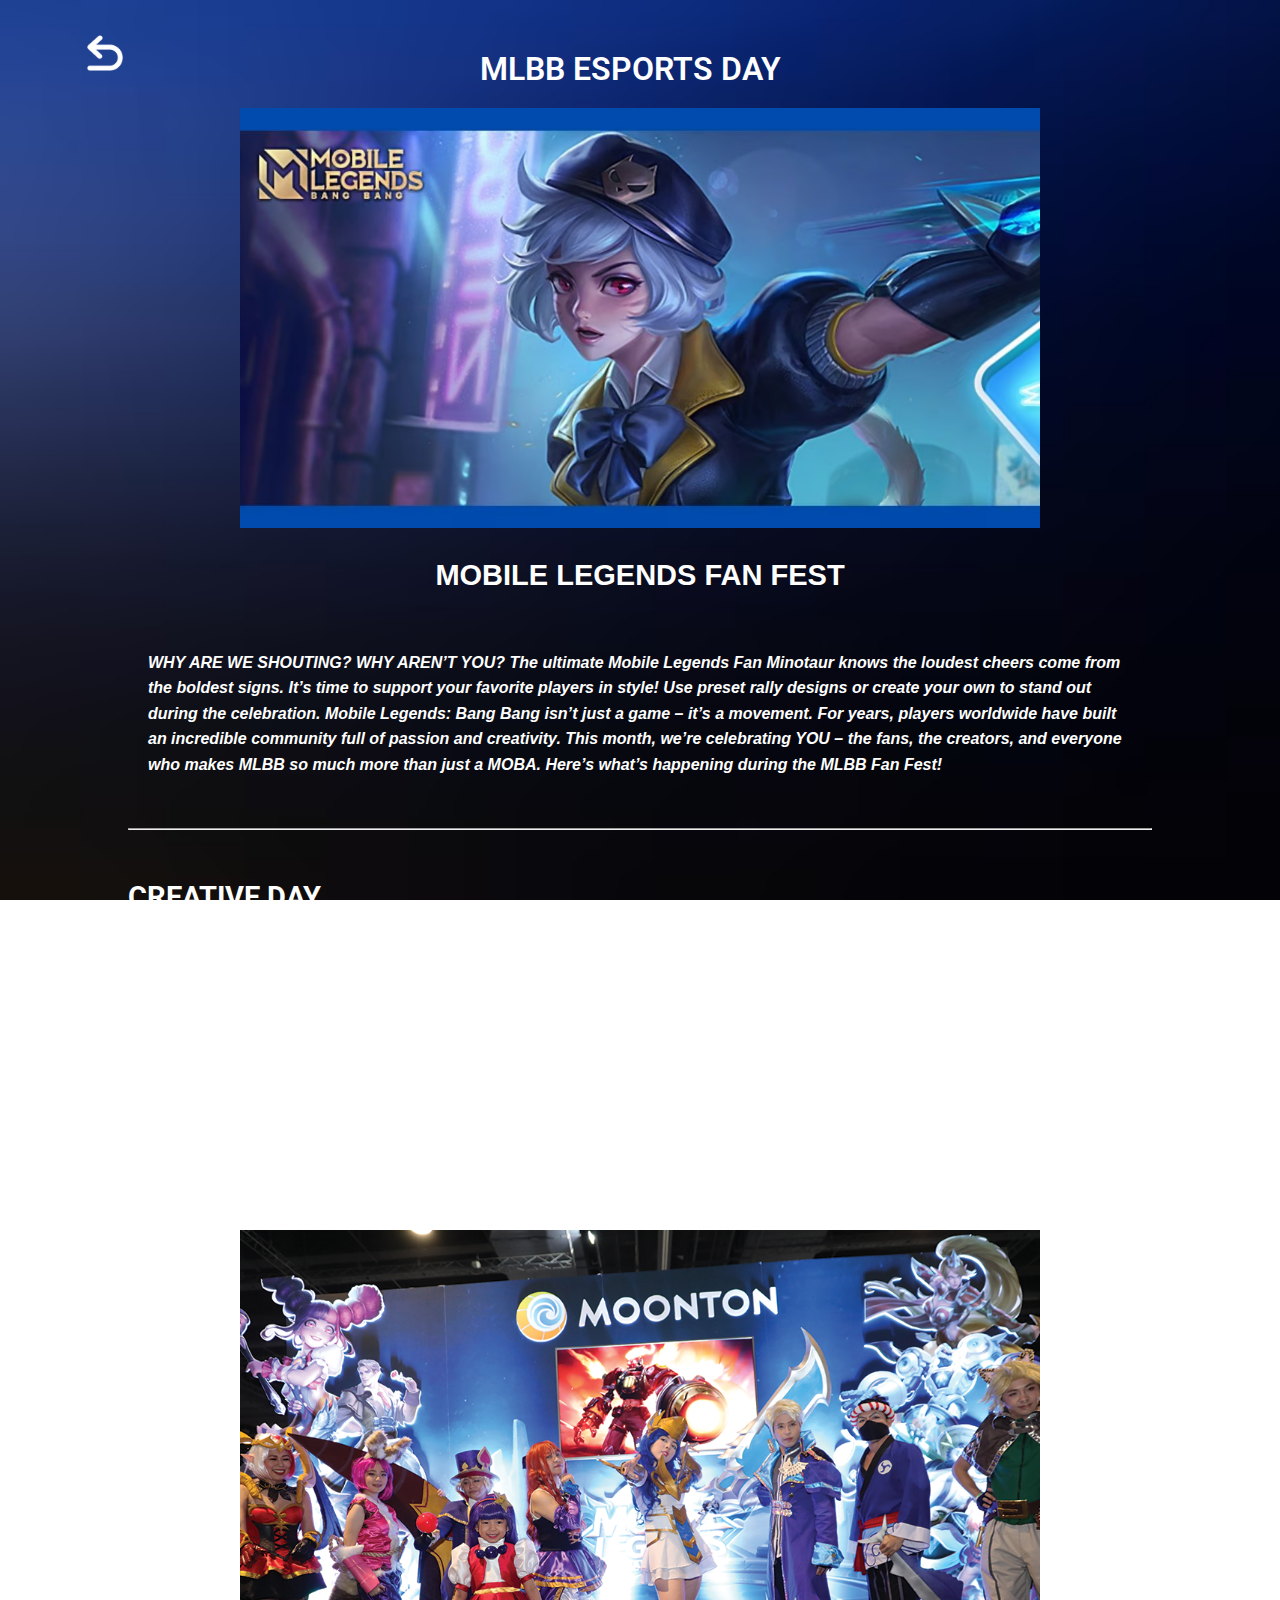
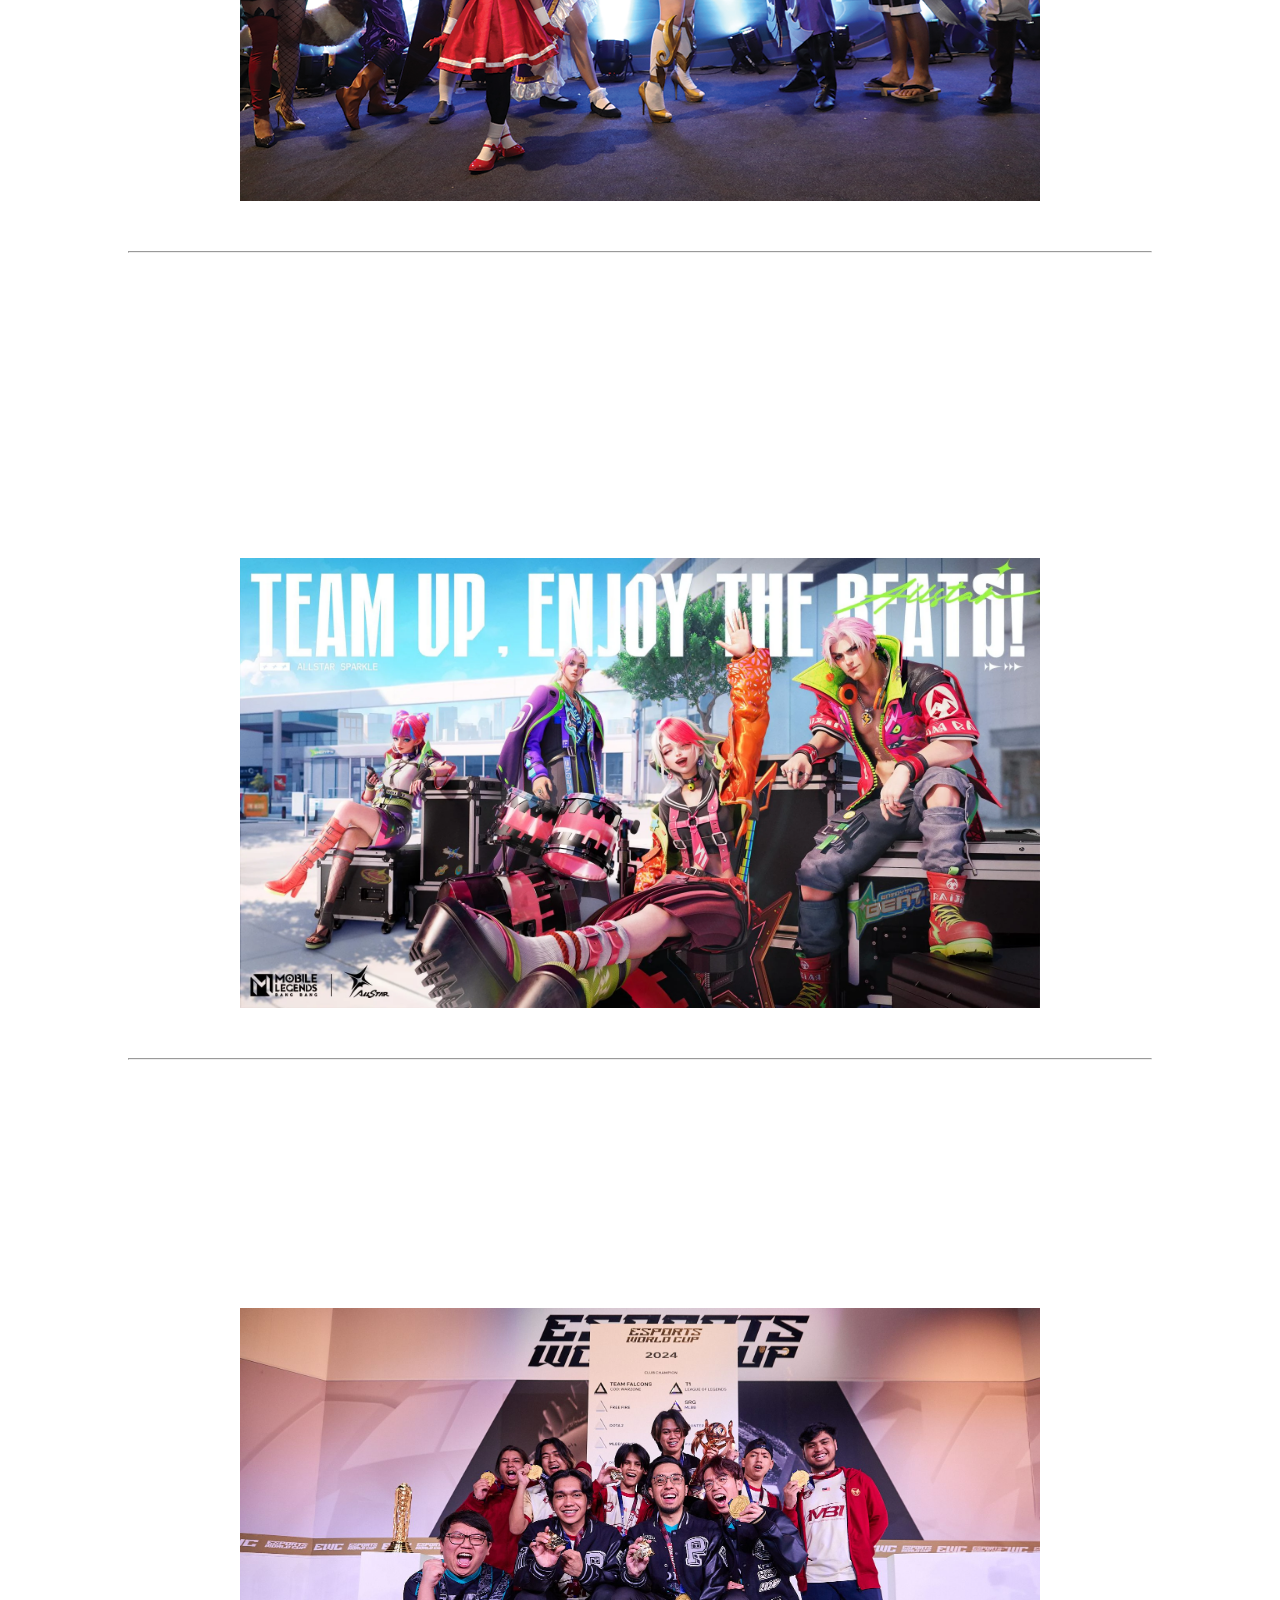
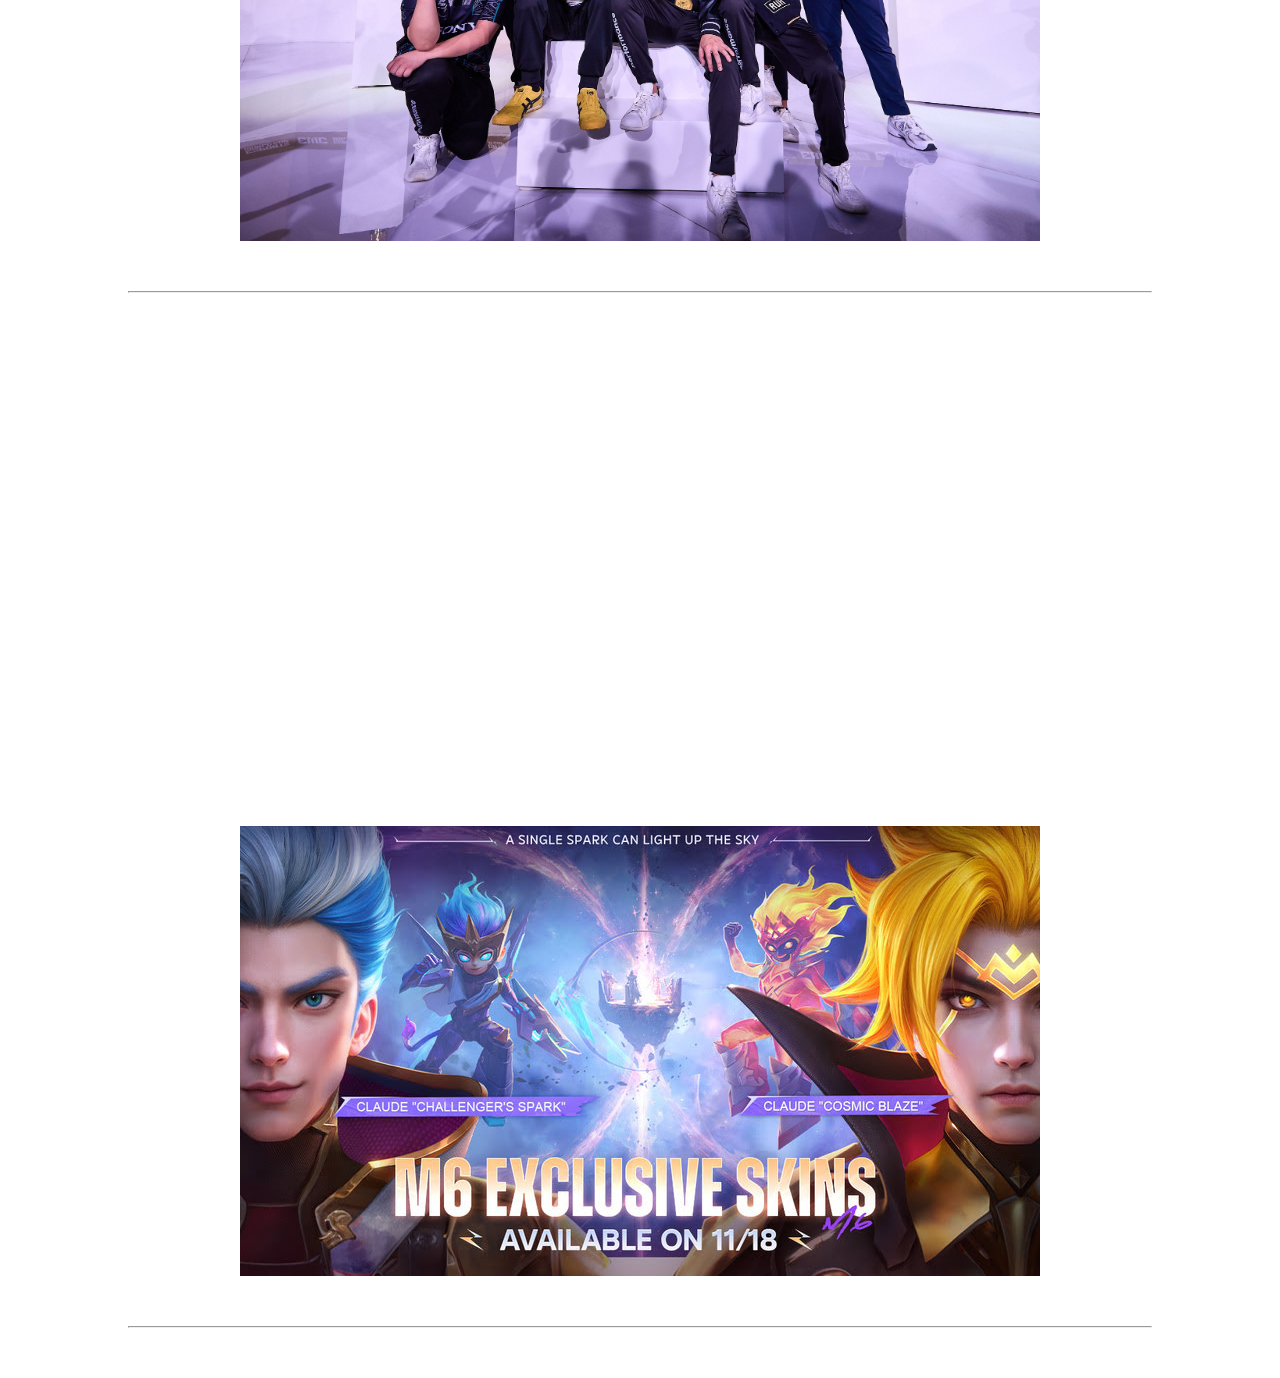
<file: mlbbfanfest.html>
<!DOCTYPE html>
<html lang="en">
<head>
    <meta charset="UTF-8">
    <meta name="viewport" content="width=device-width, initial-scale=1.0">
    <link rel="preconnect" href="https://fonts.googleapis.com">
    <link rel="preconnect" href="https://fonts.gstatic.com" crossorigin>
    <link href="https://fonts.googleapis.com/css2?family=Public+Sans:ital,wght@0,700;1,700&family=Roboto:ital,wght@0,100;0,300;0,400;0,500;0,700;0,900;1,100;1,300;1,400;1,500;1,700;1,900&display=swap" rel="stylesheet">
    <link rel="stylesheet" href="./css/esportday.css">
    <title>MLBB Esports Day</title>
</head>
<body>
    <div class="tophead">
    <button onclick="window.location.href='index.html';" class="but"><img src="./imgs/comm/back-arrow.png"></button>
    <h1 class="titlee">MLBB ESPORTS DAY</h1></div>

    <img src="./imgs/blog-card/community.jpg" alt="Community" />


    <p class="textt" style="font-family: Arial, sans-serif; line-height: 1.6; margin: 20px;">
        <b class="head" style="text-align: center; display: block; width: 100%;">MOBILE LEGENDS FAN FEST</b>
        <br><br>
        <b><i>
            WHY ARE WE SHOUTING? WHY AREN’T YOU? The ultimate Mobile Legends Fan Minotaur knows the loudest cheers come from the boldest signs. It’s time to support your favorite players in style! Use preset rally designs or create your own to stand out during the celebration.
            Mobile Legends: Bang Bang isn’t just a game – it’s a movement. For years, players worldwide have built an incredible community full of passion and creativity. This month, we’re celebrating YOU – the fans, the creators, and everyone who makes MLBB so much more than just a MOBA.
            Here’s what’s happening during the MLBB Fan Fest!
        </i></b>
    </p>
    <hr>

    <p class="textt">
        <b class="head">CREATIVE DAY</b>
        <br><br>
        Celebrating creators, cosplayers, artists, and boundless imagination!
        <br><br>
        Today, we shine a spotlight on the incredible talent that breathes life into the Mobile Legends universe. From epic cosplay recreations to jaw-dropping fan art, this day is all about honoring the visual magic that players and fans alike bring to the Land of Dawn.
        <br><br>
        At the heart of this celebration are the creators who immerse themselves in every detail, capturing the essence of their favorite heroes and moments. Whether it’s through fabric, makeup, paint, or pixels, these artists transform their passion into stunning works of art that inspire and amaze.
        <br><br>
        Special shoutout to the renowned cosplayer Freya, who has curated a showcase of her favorite textures, effects, and designs inspired by the Land of Dawn. Her selections include elements used by both pro players and devoted fans, highlighting the synergy between artistry and the dynamic Mobile Legends community.
        <br><br>
        <img src="./imgs/comm/ML1.png" alt="Creative Day" />
        <hr>
    </p>

    <p class="textt">
        <b class="head">MUSIC DAY</b>
        <br><br>
        Celebrating music, musicians, stans, and vibes!
        <br><br>
        Day 2 is for the music lovers! We’ve teamed up with MLBB community creators to bring you a Fan Fest Playlist – a collection of covers and remixes of your favorite MLBB anthems.
        <br><br>
        Feeling inspired? Download the MLBB Digital Songbook, featuring sheet music for iconic in-game themes and tracks like "Beyond Legends" and "Rise of the Heroes." Grab your instrument and share your own musical takes!
        <br><br>
        <img src="./imgs/comm/musicday.webp" alt="Music Day" />
        <hr>
    </p>

    <p class="textt">
        <b class="head">ESPORTS DAY</b>
        <br><br>
        Celebrating competition, champions, tryhards, and diehards!
        <br><br>
        Wrap up the event by supporting your favorite teams and players during the M6 World Championship. Don’t forget to use your Fan Sign Kit and share your creations with the MLBB community!
        <br><br>
        <img src="./imgs/comm/esportday.jpg" alt="Esports Day" />
        <hr>
    </p>

    <p class="textt">
        <b class="head">10 Days of Rewards</b>
        <br><br>
        Get ready, heroes—10 full days of in-game rewards are waiting for you!
        <br><br>
        We’re thrilled to announce an exciting event packed with fan-themed in-game effects and items that celebrate the creativity and passion of the Mobile Legends community. Whether you're a casual player or a seasoned warrior in the Land of Dawn, this is your chance to unlock exclusive rewards by simply playing matches and completing daily missions.
        <br><br>
        Here’s how it works:
        <br><br>
        <i>
            Complete daily missions by participating in battles and racking up achievements.<br>
            Earn rewards that range from stunning fan-designed effects to unique, collectible items.<br>
            You have until October 28 to claim every single reward—so don’t miss out!
        </i>
        <br><br>
        The best part? You can tackle it your way. Log in and play a game or two each day, or go all-in and grind through multiple matches to complete your missions at your own pace. It’s all about having fun, earning epic rewards, and celebrating your love for Mobile Legends.
        <br><br>
        Pro tip: Don’t forget to take breaks, stretch between matches, and stay hydrated—because gaming marathons are best enjoyed when you feel great!
        <br><br>
        So, gear up, squad up, and dive into the action. The countdown is on, and the rewards are waiting—don’t let them pass you by!
        <br><br>
        <img src="./imgs/comm/mlbb-m6-pass.jpg" alt="10 Days of Rewards" />
        <hr>
    </p>

</body>
</html>
</file>
<file: css/esportday.css>
*{
    padding: 0px;
    margin: 0px;
}
header{
    padding-bottom: 100px;
}

body{
    background-color: aliceblue;
    text-align: center;
    background: url(../imgs/events-img/events-bg.avif) no-repeat;
background-size: cover;
background-attachment: fixed;

}

body img{
    
    
    width: 800px;
    
}
h1{
    padding-top: 50px;
    padding-bottom: 20px;
    font-family: "Roboto", sans-serif;
  font-weight: 600;
  font-style: bold;
  color: white;
}
hr{
    margin-left: 10%;
    margin-right: 10%;
    margin-bottom: 50px;
    margin-top: 50px;
    
}

.textt{
    text-align: left;
    font-family: "Roboto", sans-serif;
  font-weight: 400;
  font-style: normal;
  padding-left: 10%;
  padding-right: 10%;
  color: white;
}

.textt img{
    display: block;
    margin: auto;
    padding-top: 50px;
}

.head{
    font-size: 29px;
}

.tophead{
    margin: 0;
    padding: 0;
    display: flex;
    justify-content: space-between;
    align-items: center;
    width: 100%; /* Full viewport width */
}
.but{
    background-color: transparent;
    border: none;
    padding-left: 80px;
}
.but img{
    height: 50px;
    width: 50px;
    
}

.titlee {
    flex-grow: 1; /* Allow h1 to take up available space */
    text-align: center; /* Center the text of h1 */
    padding-right: 150px;
}
</file>
